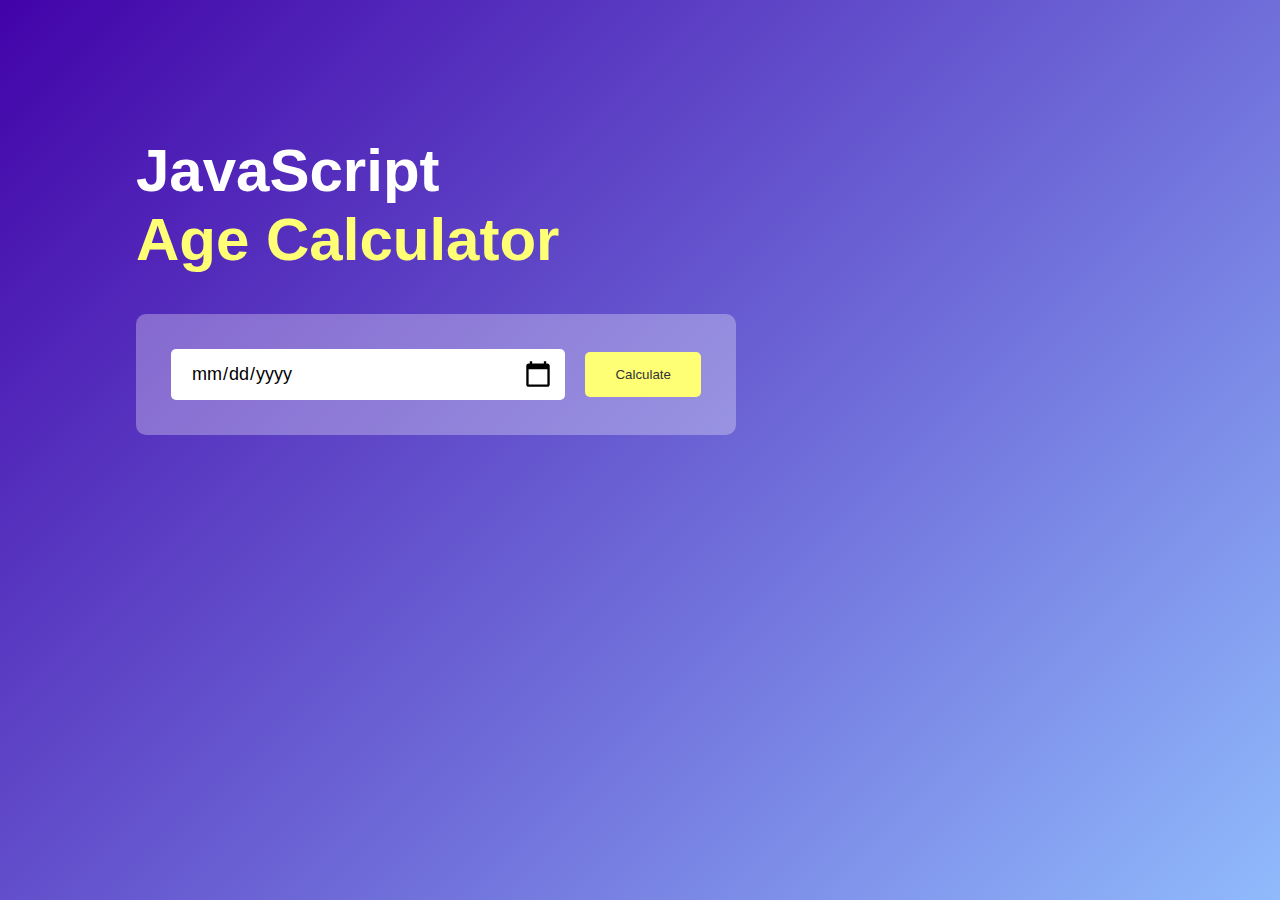
<file: AgeCalculator/index.html>
<!DOCTYPE html>
<html lang="en">
<head>
    <meta charset="UTF-8">
    <meta name="viewport" content="width=device-width, initial-scale=1.0">
    <title>Age Calculator - Easy tutorial</title>
    <link rel="stylesheet" href="./styles.css">
</head>
<body>
    <div class="container">
        <div class="calculator">
            <h1>JavaScript <br> <span>Age Calculator</span></h1>
            <div class="input-box">
                <input type="date" id="date">
                <button onclick="calculateAge()" class="cal-btn">Calculate</button>
            </div>

            <p id="result"></p>
        </div>
    </div>
    <script src="./script.js"></script>
</body>
</html>
</file>
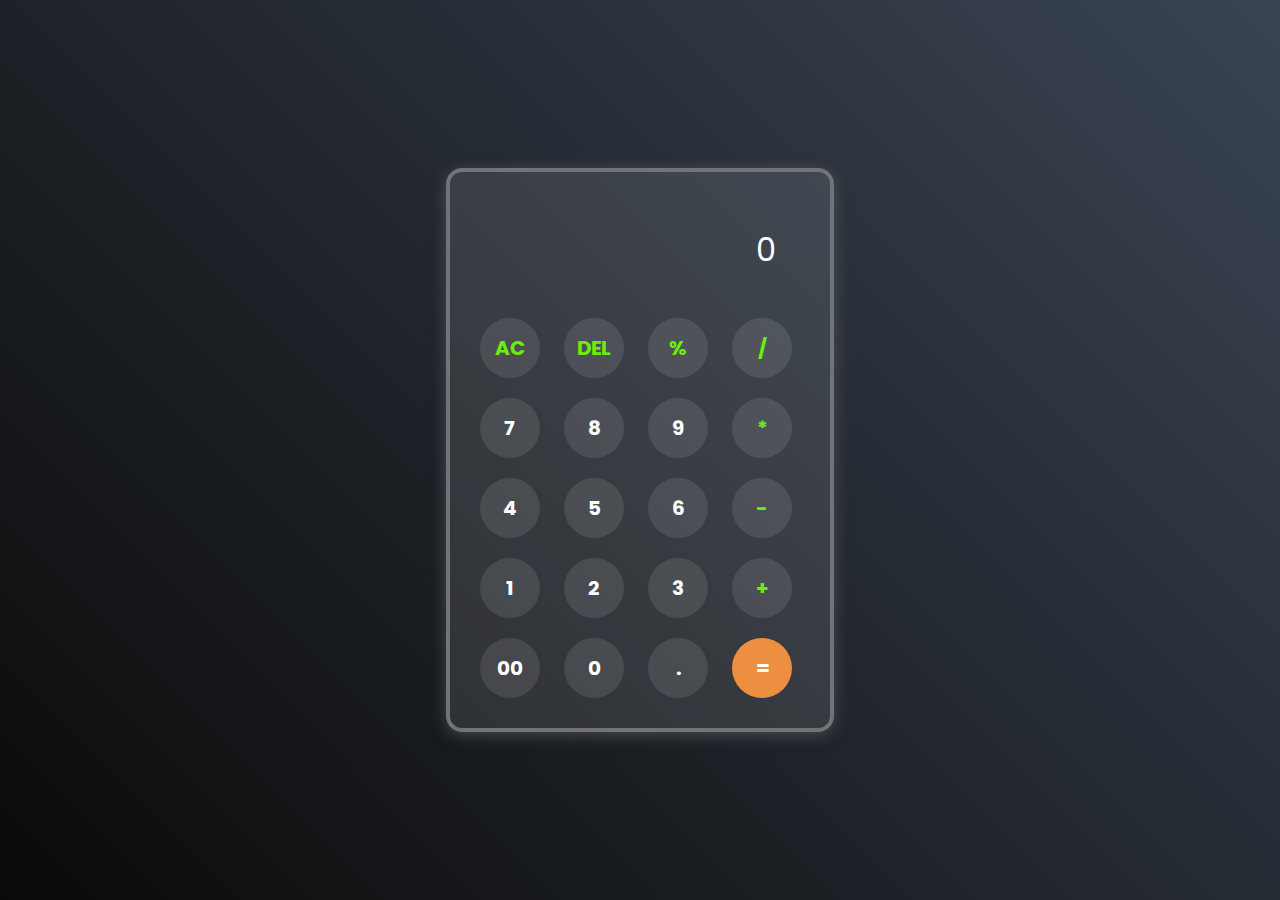
<file: calculator/index.html>
<!DOCTYPE html>
<html lang="en">
<head>
    <meta charset="UTF-8">
    <meta name="viewport" content="width=device-width, initial-scale=1.0">
    <title>Document</title>
    <link rel="stylesheet" href="./style.css">
</head>
<body>
    <div class="calculator">
        <input type="text" id="inputBox" placeholder="0">
        <div>
            <button class="operator">AC</button>
            <button class="operator">DEL</button>
            <button class="operator">%</button>
            <button class="operator">/</button>
        </div>
        <div>
            <button>7</button>
            <button>8</button>
            <button>9</button>
            <button class="operator">*</button>
        </div>
        <div>
            <button>4</button>
            <button>5</button>
            <button>6</button>
            <button class="operator">-</button>
        </div>
        <div>
            <button>1</button>
            <button>2</button>
            <button>3</button>
            <button class="operator">+</button>
        </div>
        <div>
            <button>00</button>
            <button>0</button>
            <button>.</button>
            <button class="equalBtn">=</button>
        </div>
    </div>

    <script src="./script.js"></script>
</body>
</html>
</file>
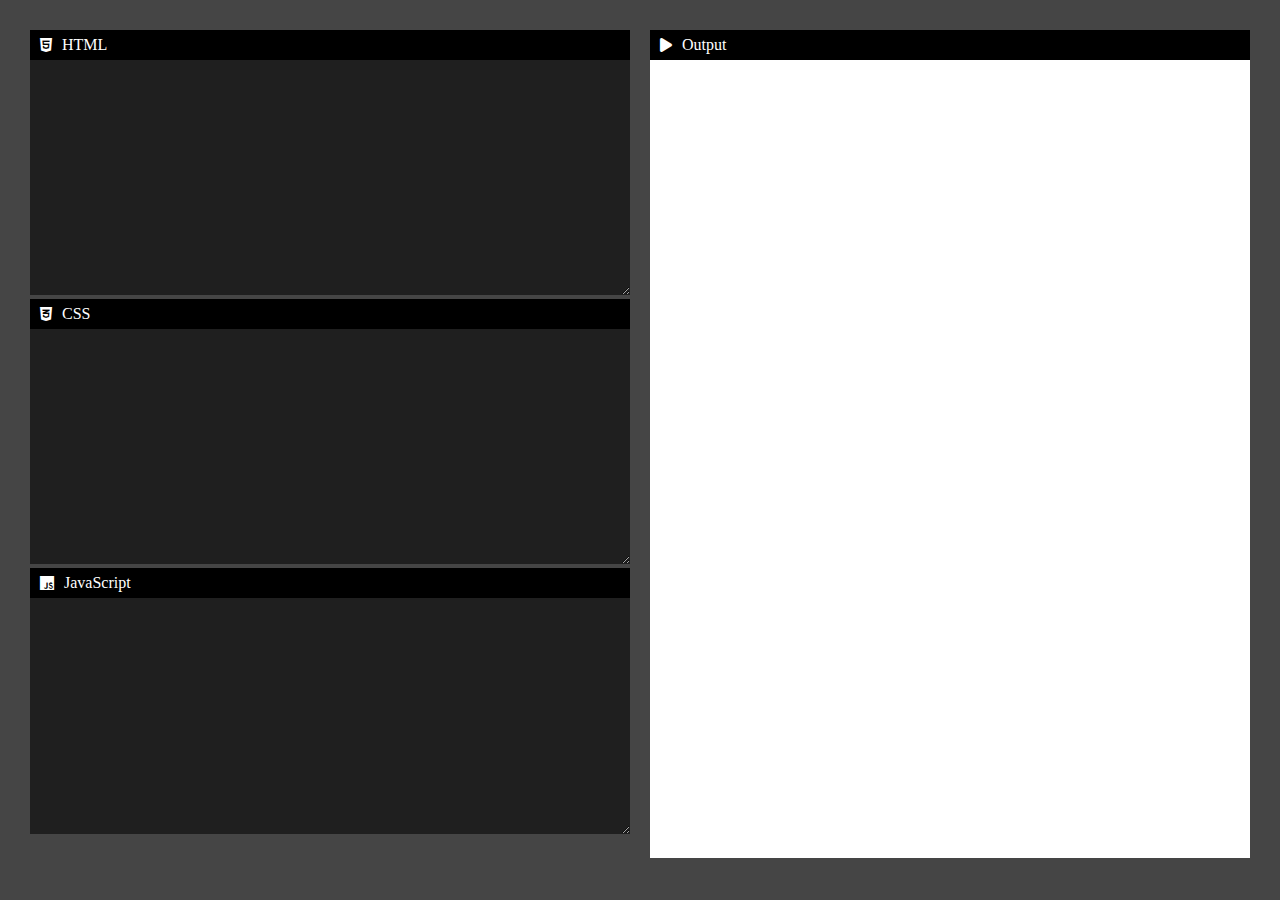
<file: CodeEditor/index.html>
<!DOCTYPE html>
<html lang="en">
<head>
    <meta charset="UTF-8">
    <meta name="viewport" content="width=device-width, initial-scale=1.0">
    <title>Live Code Editor</title>
    <link rel="stylesheet" href="./styles.css">
    <link rel="stylesheet" href="https://cdnjs.cloudflare.com/ajax/libs/font-awesome/6.5.1/css/all.min.css">

</head>
<body>
    <div class="container">
        <div class="left">
            <label><i class="fa-brands fa-html5"></i> HTML</label>
            <textarea id="html-code" onkeyup="run()"></textarea>

            <label><i class="fa-brands fa-css3-alt"></i> CSS</label>
            <textarea id="css-code" onkeyup="run()"></textarea>

            <label><i class="fa-brands fa-js"></i>JavaScript</label>
            <textarea id="js-code" onkeyup="run()"></textarea>
        </div>

        <div class="right">
            <label for=""><i class="fa-solid fa-play"></i> Output</label>
            <iframe id="output" >

                <!-- iframe = "웹 페이지 안에 또 다른 웹 페이지 넣는 태그" -->
            </iframe>
        </div>
    </div>

    <script src="./script.js"></script>
</body>
</html>
</file>
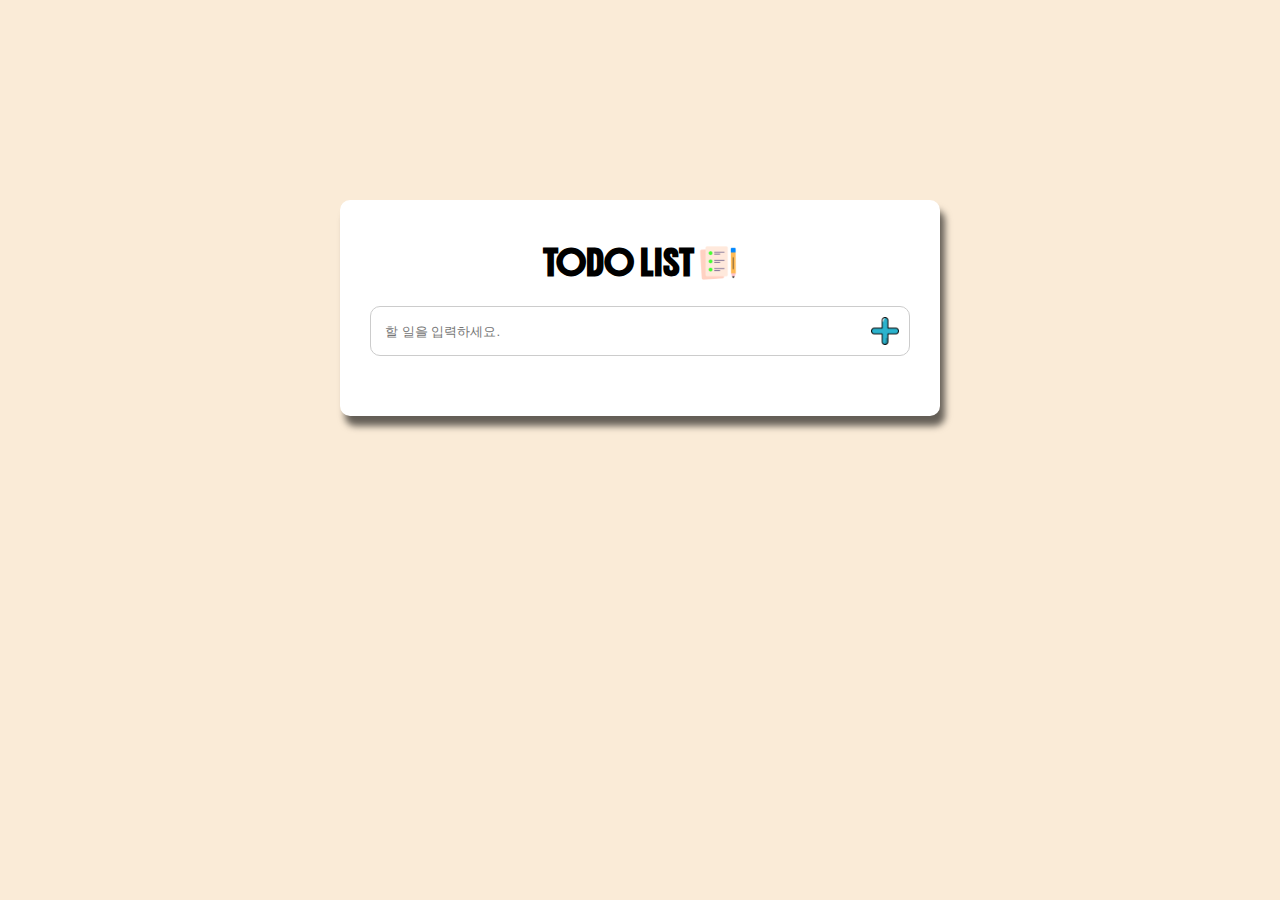
<file: NewTodo/index.html>
<!DOCTYPE html>
<html lang="en">
<head>
    <meta charset="UTF-8">
    <meta name="viewport" content="width=device-width, initial-scale=1.0">
    <title>Document</title>
    <link rel="stylesheet" href="./styles.css">
</head>
<body>
    <div class="container">
        <div class="header">
            <h1>TODO LIST </h1>
            <img src="./images/icon.png" alt="logo">
        </div>
        <div class="input-box">
            <input class="input-text" type="text" placeholder="할 일을 입력하세요.">
            <img class="input-btn" src="./images/plus.png" alt="plus">
        </div>
        
        <ul class="todo-list">
            
        </ul>

    </div>

    <script src="./script.js"></script>
</body>
</html>
</file>
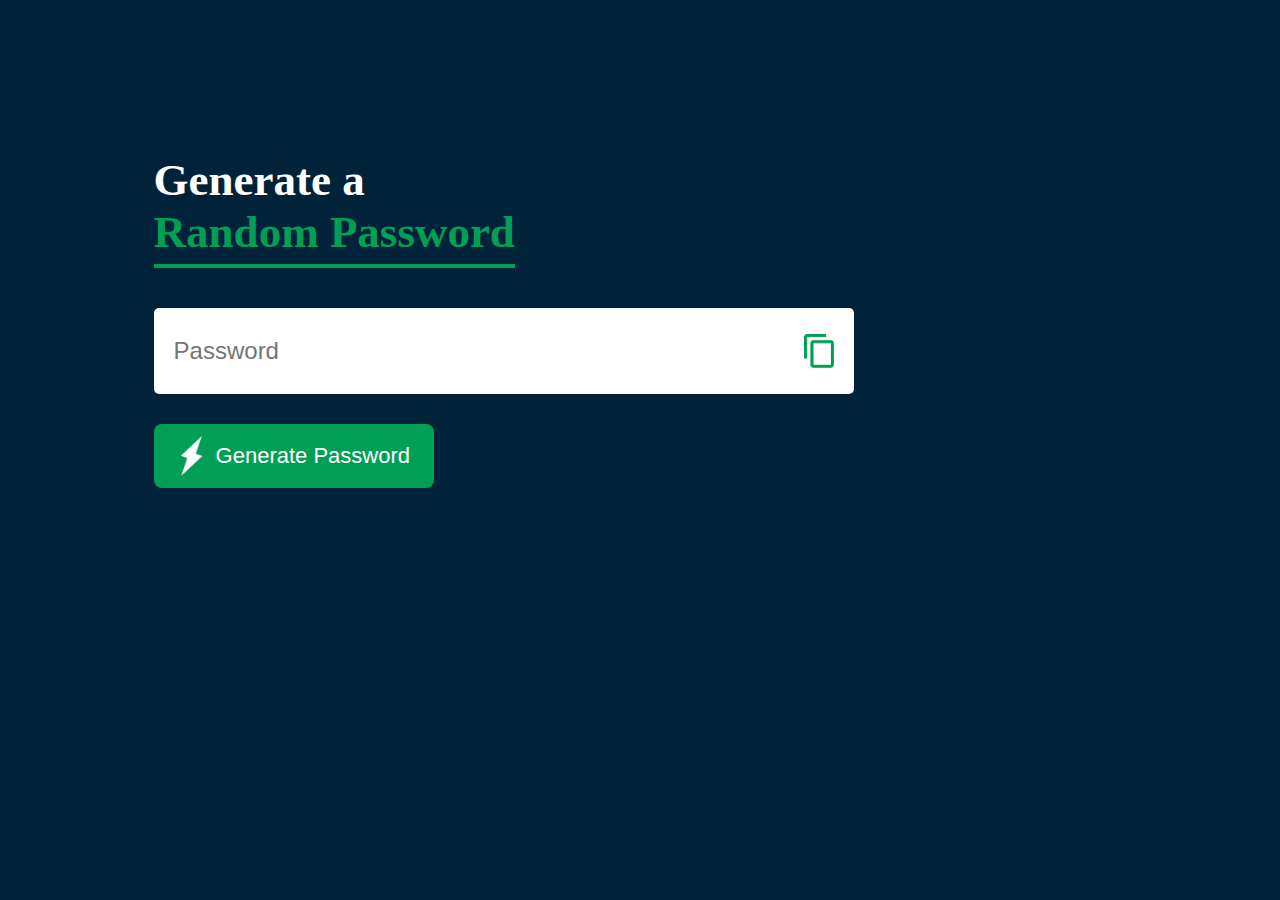
<file: PasswordGenerator/index.html>
<!DOCTYPE html>
<html lang="en">
<head>
    <meta charset="UTF-8">
    <meta name="viewport" content="width=device-width, initial-scale=1.0">
    <title>Document</title>
    <link rel="stylesheet" href="./style.css">
</head>
<body>
    <div class="container">
        <h1>Generate a<br/> <span>Random Password</span></h1>
        <div class="display">
            <input type="text" id="password" placeholder="Password">
            <img src="./images/copy.png" alt="copy">
        </div>

        <button onclick="createPassword()" class="generate-btn">
            <img src="./images/generate.png" alt="generate">
            Generate Password
        </button>
    </div>

    <script src="./script.js"></script>
</body>
</html>
</file>
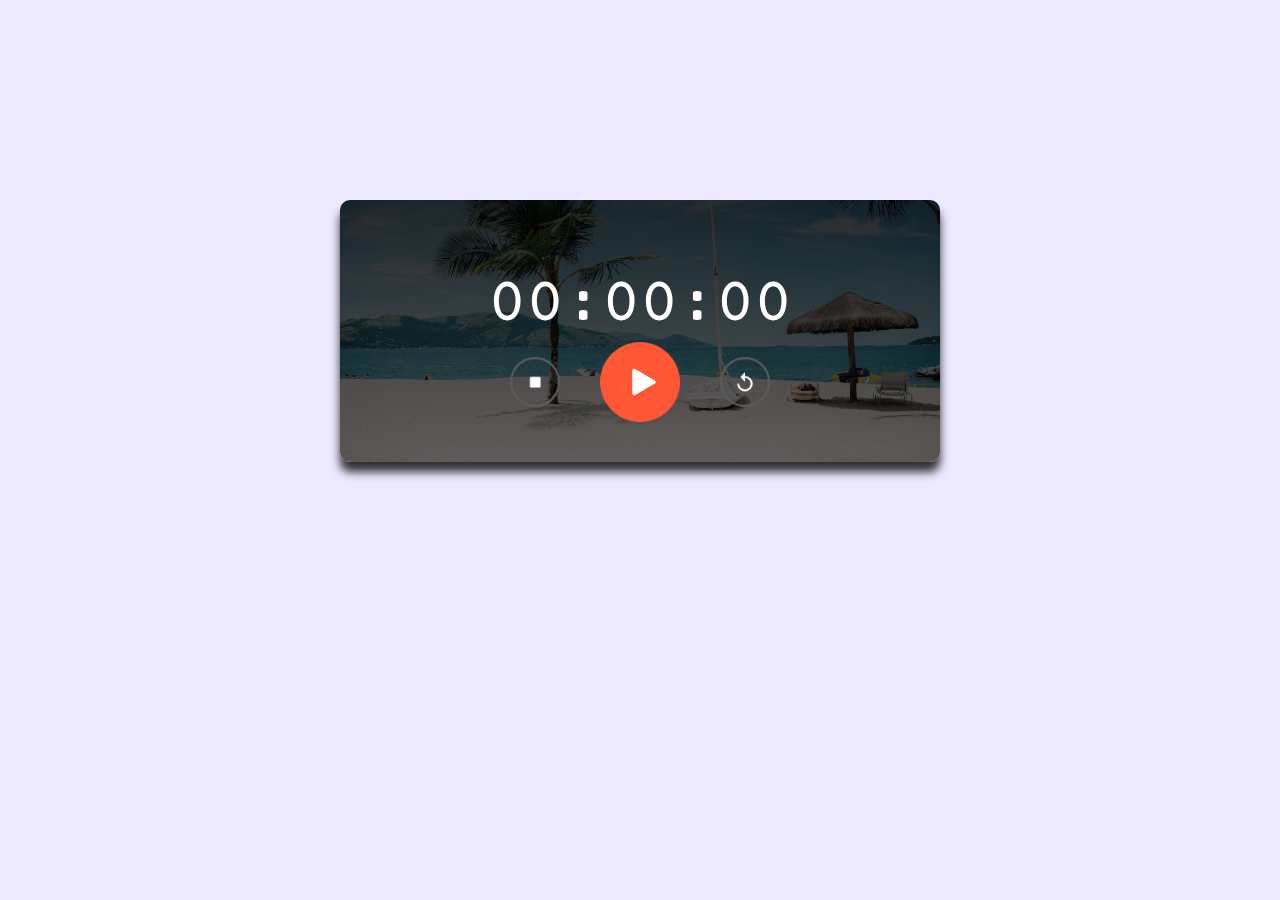
<file: StopWatch/index.html>
<!DOCTYPE html>
<html lang="en">
<head>
    <meta charset="UTF-8">
    <meta name="viewport" content="width=device-width, initial-scale=1.0">
    <title>Stop Watch</title>
    <link rel="stylesheet" href="./styles.css">
</head>
<body>
    <div class="stopwatch">
        <h1 id="displayTime">00:00:00</h1>
        <div class="buttons">
            <img class="button" id="stop" onclick="watchStop()" src="images/stop.png" alt="stop">
            <img class="button" onclick="watchStart()" id="start" src="images/start.png" alt="start">
            <img class="button" id="reset" onclick="watchReset()" src="images/reset.png" alt="reset">
        </div>
    </div>

    <script src="./script.js"></script>
</body>
</html>
</file>
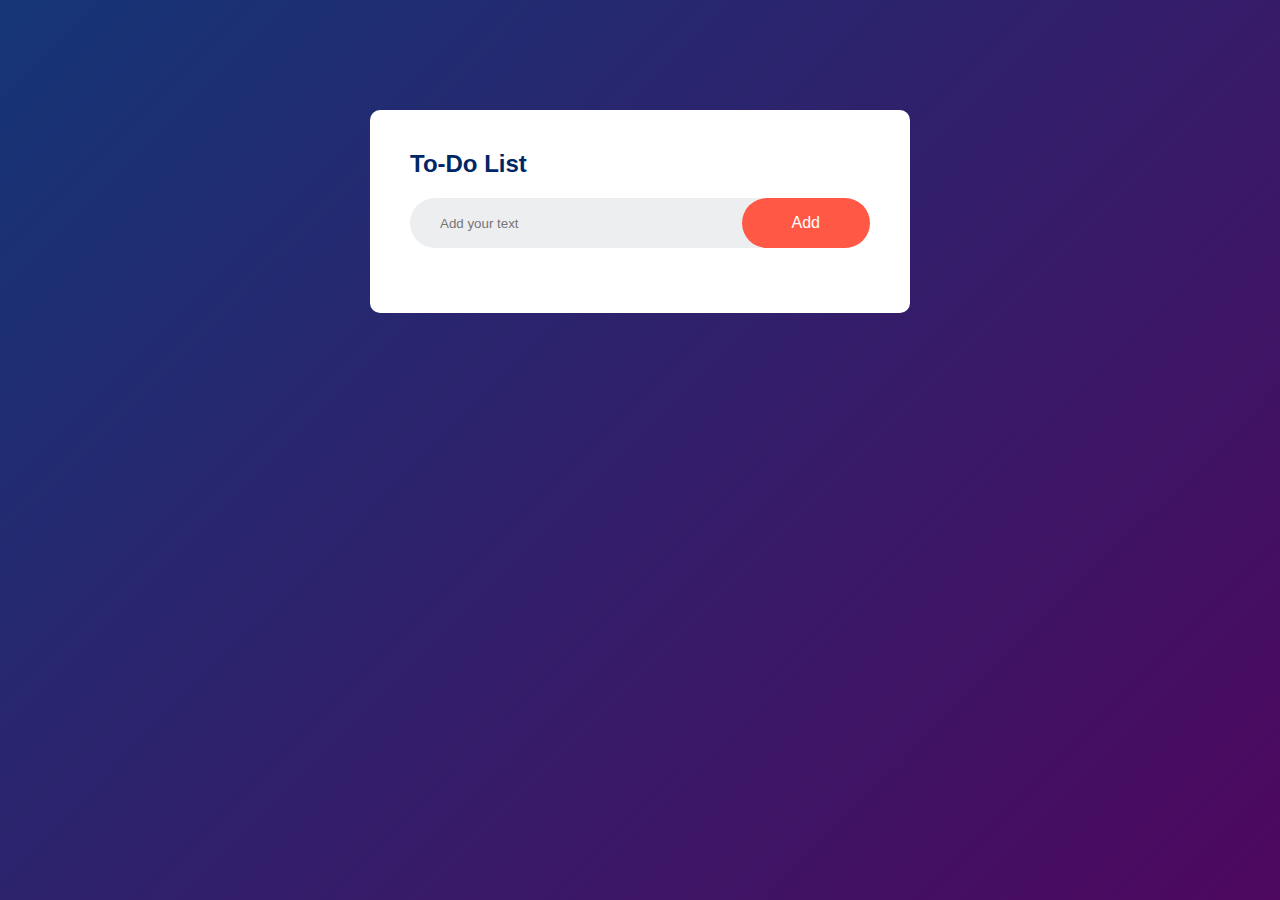
<file: Todo/index.html>
<!DOCTYPE html>
<html lang="en">
<head>
    <meta charset="UTF-8">
    <meta name="viewport" content="width=device-width, initial-scale=1.0">
    <title>Todo List App</title>
    <link rel="stylesheet" href="./styles.css">
</head>
<body>
    <div class="container">
        <div class="todo-app">
            <h2>To-Do List</h2>
            <div class="row">
                <input type="text" placeholder="Add your text" 
                        id="input-box">
                <button onclick="addTask()">Add</button>
            </div>

            <ul id="list-container">
                <!-- <li class="checked">Task 1</li>
                <li>Task 2</li> -->
            </ul>
        </div>
    </div>
    <script src="./script.js"></script>
</body>
</html>
</file>
<file: AgeCalculator/styles.css>
* {
    margin: 0;
    padding: 0;
    box-sizing: border-box;
    font-family: 'Poppins', sans-serif;
}

.container {
    width: 100%;
    min-height: 100vh;
    background: linear-gradient(135deg, #4203a9, #90bafc);
    color: #fff;
    padding: 10px;
}

.calculator {
    width: 100%;
    max-width: 600px;
    margin-left: 10%;
    margin-top: 10%;
}

.calculator h1 {
    font-size: 60px;
    font-weight: bold;
}

.calculator h1 > span {
    color: #ffff76;
}

.input-box {
    margin: 40px 0;
    padding: 35px;
    border-radius: 10px;
    background: rgba(255,255,255,0.3);
    display: flex;
    align-items: center;
}

.input-box input {
    flex: 1;
    margin-right: 20px;
    padding: 14px 20px;
    border: 0;
    outline: none;
    font-size: 18px;
    border-radius: 5px;
    position: relative;
}

.input-box button {
    background: #ffff76;
    border: 0;
    outline: 0;
    padding: 15px 30px;
    border-radius: 5px;
    font-weight: 500;
    color: #333;
    cursor: pointer;
}

.input-box input::-webkit-calendar-picker-indicator {
    top:0;
    left: 0;
    right:0;
    bottom: 0;
    width: auto;
    position: absolute;
    height: auto;
    background-position: calc(100% - 10px);
    background-size: 30px;
    cursor: pointer;
}

#result {
    font-size: 20px;
}

#result span {
    color: #ffff76;
    font-size: 24px;
}
</file>
<file: calculator/style.css>
@import url('https://fonts.googleapis.com/css2?family=Poppins:ital,wght@0,100;0,200;0,300;0,400;0,500;0,600;0,700;0,800;0,900;1,100;1,200;1,300;1,400;1,500;1,600;1,700;1,800;1,900&display=swap');

* {
    margin: 0;
    padding: 0;
    box-sizing: border-box;
    font-family: 'Poppins', sans-serif;
}

body {
    width: 100%;
    height: 100vh;
    display: flex;
    justify-content: center;
    align-items: center;
    background: linear-gradient(45deg, #0a0a0a, #3a4452);
}

.calculator {
    border: 4px solid #717377;
    padding: 20px;
    border-radius: 16px;
    background: rgba(255, 255, 255, 0.1); /* 살짝 투명한 배경 */
    box-shadow: 0px 3px 15px rgba(113, 115, 119, 0.5);
}

/* box-shadow: [X-축 이동] [Y-축 이동] [블러 크기] [확산 범위] [색상]; */


input {
    width: 320px;
    border: none;
    padding: 24px;
    margin: 10px;
    background: transparent;
    font-size: 32px;
    text-align: right;
    cursor: pointer;
    color: #fff;
}

input::placeholder {
    color: #fff;
}

input:focus {
    outline: none;
}

button {
    border: none;
    width: 60px;
    height: 60px;
    margin: 10px;
    border-radius: 50%;
    background: rgba(255, 255, 255, 0.1); /* 버튼도 투명하게 */
    color: #fff;
    font-size: 20px;
    font-weight: bold;
    cursor: pointer;
    transition: 0.2s ease-in-out; /* 부드러운 전환 효과 */
}

button:hover {
    background: rgba(255, 255, 255, 0.2);
    transform: scale(1.1); /* 살짝 커지는 효과 */
}

button:active {
    transform: scale(0.9); /* 클릭 시 작아지는 효과 */
}

.equalBtn {
    background-color: #ed8f41;
}

.equalBtn:hover {
    background-color: #e07a2f;
}

.operator {
    color: #6dee0a;
}
</file>
<file: CodeEditor/styles.css>
*{
    margin: 0;
    padding: 0;
    box-sizing: border-box;
}

body {
    background: #454545;
    color: #fff;
}

.container {
    width: 100%;
    height: 100vh;
    padding: 20px;
    display: flex;

}

.left, .right {
    flex-basis: 50%;
    padding: 10px;
}

textarea {
    width: 100%;
    height: 28%;
    background: #1f1f1f;
    color: #fff;
    padding: 10px 20px;
    border: 0;
    outline: 0;
    font-size: 18px;
}

iframe {
    width: 100%;
    height: 95%;
    background: #fff;
    border: 0;
    outline: 0;
}

label i {
    margin-right: 10px;
    margin-left: 10px;
}
label {
    display: flex;
    align-items: center;
    background: #000;
    height: 30px;
}
</file>
<file: NewTodo/styles.css>
@import url('https://fonts.googleapis.com/css2?family=Boldonse&display=swap');

* {
    margin: 0;
    padding: 0;
    box-sizing: border-box;
}

body {
    font-family: "Boldonse", system-ui;
    background-color: antiquewhite;
}

.container {
    width: 90%;
    max-width: 600px;
    margin: 200px auto 0px;

    background-color: white;
    padding: 40px 20px;
    border-radius: 10px;
    box-shadow: 5px 10px 7px rgba(0,0,0,0.6);
}

.header {
    display: flex;
    justify-content: center;
    align-items: center;
    font-size: 12px;
    gap: 4px;
}

.header img {
    width: 40px;
    height: 40px;
}

.input-box {
    display: flex;
    justify-content: center;
    align-items: center;
    border: 1px solid #ccc;
    border-radius: 10px;
    padding: 10px;
    margin: 20px 10px;
}

.input-box input {
    flex: 1;
    padding: 4px;
    outline: none;
    border: none;
}

.input-box img {
    width: 28px;
    height: 28px;
    transition: transform 0.3s;
    cursor: pointer;
}

.input-box img:hover {
    transform: scale(1.2);
}

.todo-list {
    margin: 20px;
}

.todo-list li {
    display: flex;
    margin: 8px;
    justify-content: space-between;
    list-style: none;
    cursor: pointer;
    border-bottom: 1px solid #ccc;
    padding-bottom: 4px;

}
.todo-list div {
    display: flex;
    align-items: center;
    justify-content: center;
}
.todo-list .check {
    width: 20px;
    margin-right: 10px;
}

.todo-list span {
    font-size: 16px;
    padding-bottom: 4px;
}

.todo-list .trash {
    width: 40px;
    transition: transform 0.3s;
}

.todo-list .trash:hover {
    transform: scale(1.1);
}
</file>
<file: PasswordGenerator/style.css>
* {
    margin: 0;
    padding: 0;
    box-sizing: border-box;
}

body {
    background-color: #002339;
    color: #fff;
}

.container {
    margin: 12%;
    width: 90%;
    max-width: 700px;
}

.container h1 {
    font-weight: bold;
    font-size: 45px;
}

.container h1 span {
    color: #019f55;
    border-bottom: 4px solid #019f55;
    padding-bottom: 7px;
}

.display {
    width: 100%;
    margin-top: 50px;
    margin-bottom: 30px;
    background: #fff;
    color: #333;
    display: flex;
    align-items: center;
    justify-content: space-between;
    padding: 26px 20px;
    border-radius: 5px;
}

.display input {
    border: none;
    outline: none;
    font-size: 24px;

}

.display img {
    width: 30px;
    cursor: pointer;
}

.container button {
    display: flex;
    align-items: center;
    border: none;
    outline: none;
    background-color: #019f55;
    color: #fff;
    font-size: 22px;
    font-weight: 300;
    justify-content: center;
    padding: 12px 24px;
    border-radius: 8px;
    cursor: pointer;
}

.container button img {
    width: 28px;
    margin-right: 10px;

}
</file>
<file: StopWatch/styles.css>
@import url('https://fonts.googleapis.com/css2?family=Courier+Prime:ital,wght@0,400;0,700;1,400;1,700&display=swap');

* {
    margin: 0;
    padding: 0;
    box-sizing: border-box;
}

body {
    background: #edeaff;
    font-family: "Courier Prime", monospace;
}

.stopwatch {
    width: 90%;
    max-width: 600px;
    background-image: linear-gradient(rgba(0,0,0,0.8), rgba(0,0,0,0.6)), url(images/background.png);
    background-size: cover;
    background-position: center;
    text-align: center;
    padding: 40px 0;
    color: #fff;
    margin: 200px auto 0;
    box-shadow: 0 10px 10px rgba(0,0,0,0.8);
    border-radius: 10px;
}

.stopwatch h1 {
    margin-top: 30px;
    font-size: 64px;
    font-weight: 300;
}

.buttons {
    display:  flex;
    align-items: center;
    justify-content: center;
}

.buttons img {
    width: 50px;
    margin: 0 20px;
    cursor: pointer;
}

.buttons img:nth-child(2) {
    width: 80px;
}
</file>
<file: Todo/styles.css>
* {
    margin: 0;
    padding: 0;
    box-sizing: border-box;
    font-family: 'Poppins', sans-serif;
}

.container {
    width: 100%;
    min-height: 100vh;
    background: linear-gradient(135deg, #153677, #4e085f);
    padding: 10px;
}

.todo-app {
    width: 100%;
    max-width: 540px;
    background: #fff;
    margin: 100px auto 20px;
    padding: 40px;
    border-radius: 10px;
}

.todo-app h2 {
    color: #002765;
    display: flex;
    align-items: center;
    margin-bottom: 20px;
}

.row {
    display: flex;
    align-items: center;
    justify-content: space-between;
    background: #edeef0;
    border-radius: 30px;
    padding-left: 20px;
    margin-bottom: 25px;
}

#input-box {
    flex: 1;
    border: none;
    outline: none;
    background: transparent;
    padding: 10px;
}

.row>button {
    border: none;
    outline: none;
    padding: 16px 50px;
    background: #ff5945;
    color: #fff;
    font-size: 16px;
    cursor: pointer;
    border-radius: 30px;
}

ul li {
    list-style: none;
    font-size: 17px;
    padding: 12px 8px 12px 50px;
    user-select: none;
    cursor: pointer;
    position: relative;
}

ul li::before {
    content: '';
    position: absolute;
    height: 28px;
    width: 28px;
    border-radius: 50%;
    background-image: url(images/unchecked.png);
    background-position: center;
    top: 10px;
    left: 8px;
    background-size: cover;
}

ul li.checked {
    color: #555;
    text-decoration: line-through;

}

ul li.checked::before {
    background-image: url(images/checked.png);
}

ul li span {
    position: absolute;
    right: 0;
    top: 5px;
    width: 40px;
    height: 40px;
    font-size: 22px;
    color: #555;
    line-height: 40px;
    text-align: center;
}

ul li span:hover {
    background: #edeef0;
    border-radius: 30px;
}
</file>
